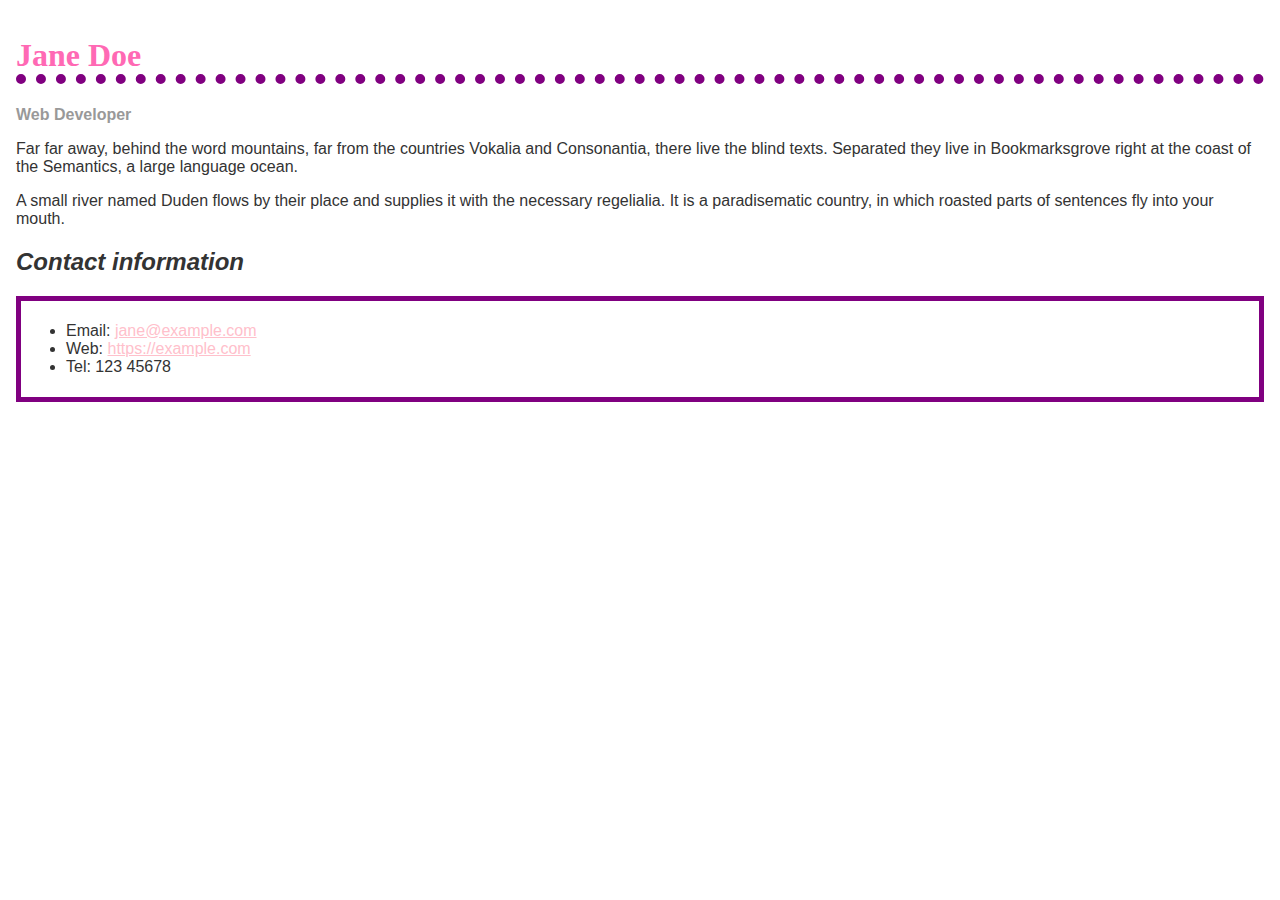
<file: Assignment-3/Part-1/Index.html>
<!--
	Name: Amanjot Singh
	File: Index.html
	Date: 23 February, 2024
    Description - Asssignment 3 Part 1
	-->

<!doctype html>
<html lang="en">
  <head>
    <meta charset="utf-8" />
    <meta name="viewport" content="width=device-width" />
    <title>Formatting a biography</title>
    <style>
      body {
        background-color: #fff;
        color: #333;
        font-family: Arial, Helvetica, sans-serif;
        padding: 1em;
        margin: 0;
      }

      h1 {
        color: hotpink;
        font-size: 2em;
        font-family: Georgia, "Times New Roman", Times, serif;
        border-bottom: 10px dotted purple;
      }

      h2 {
        font-style: italic;
        font-size: 1.5em;
      }

      .job-title {
        color: #999999;
        font-weight: bold;
      }

      a:link
      {
        color: pink;
      }

      a:hover {
        color: green;
        text-decoration: none;
      }

      .contact-information {
        background: white;
        border: 5px solid purple;
        padding: 5px;

      }

    </style>
  </head>

  <body>
    <h1>Jane Doe</h1>
    <div class="job-title">Web Developer</div>
    <p>
      Far far away, behind the word mountains, far from the countries Vokalia
      and Consonantia, there live the blind texts. Separated they live in
      Bookmarksgrove right at the coast of the Semantics, a large language
      ocean.
    </p>

    <p>
      A small river named Duden flows by their place and supplies it with the
      necessary regelialia. It is a paradisematic country, in which roasted
      parts of sentences fly into your mouth.
    </p>

    <h2>Contact information</h2>
    <div class="contact-information">
    <ul>
      <li>
        Email:
        <a href="mailto:jane@example.com">jane@example.com</a>
      </li>
      <li>
        Web:
        <a href="https://example.com">https://example.com</a>
      </li>
      <li>Tel: 123 45678</li>
    </ul>
    </div>
  </body>
</html>
</file>
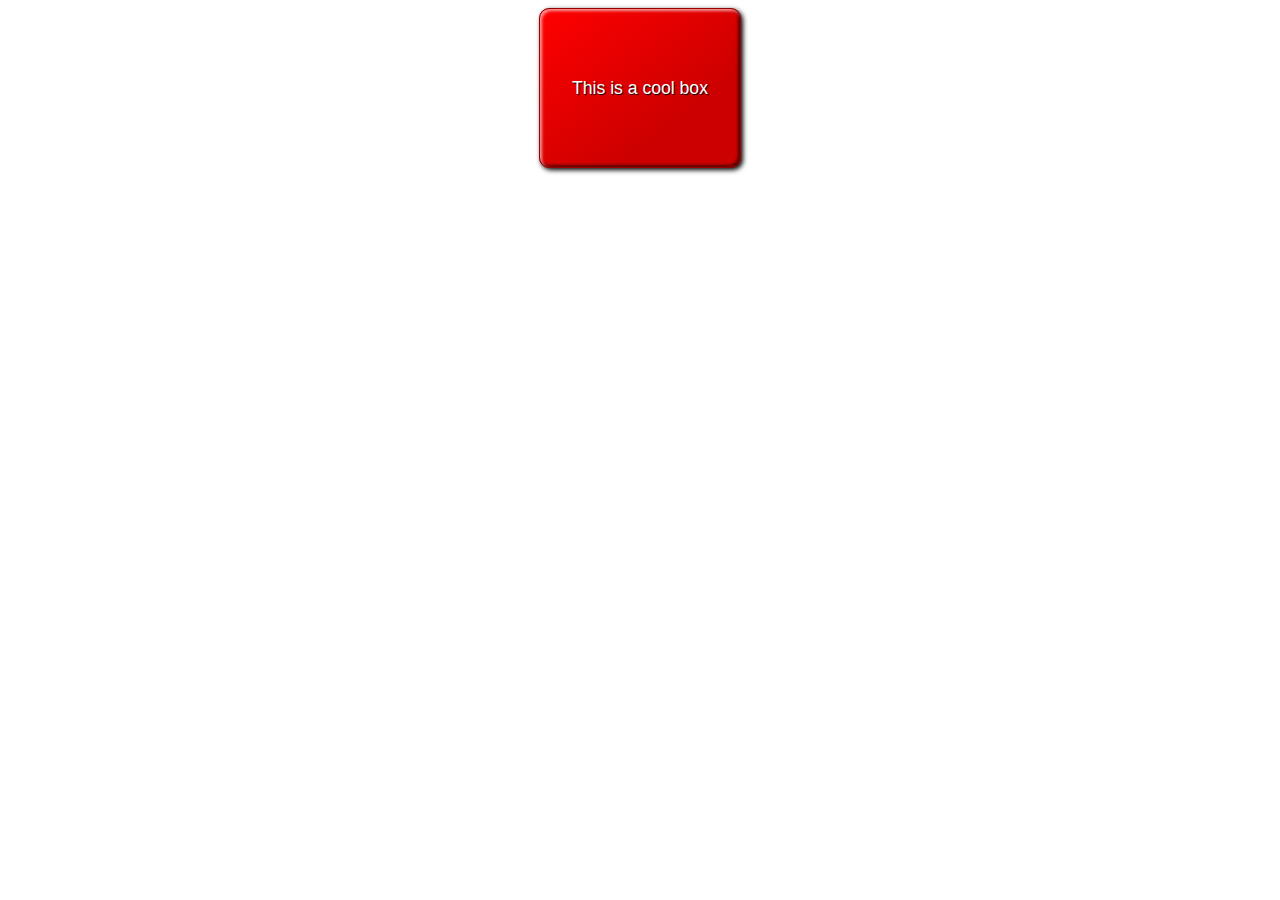
<file: Assignment-3/Part-2/index.html>
<!--
	Name: Amanjot Singh
	File: Index.html
	Date: 23 February, 2024
    Description - Asssignment 3 Part 2
	-->

<!DOCTYPE html>
<html lang="en-US">
  <head>
    <meta charset="utf-8">
    <meta name="viewport" content="width=device-width">
    <title>Cool box</title>
    <link href="style.css" rel="stylesheet" type="text/css" />
  </head>
  <body>
      <div>This is a cool box</div>
  </body>
</html>
</file>
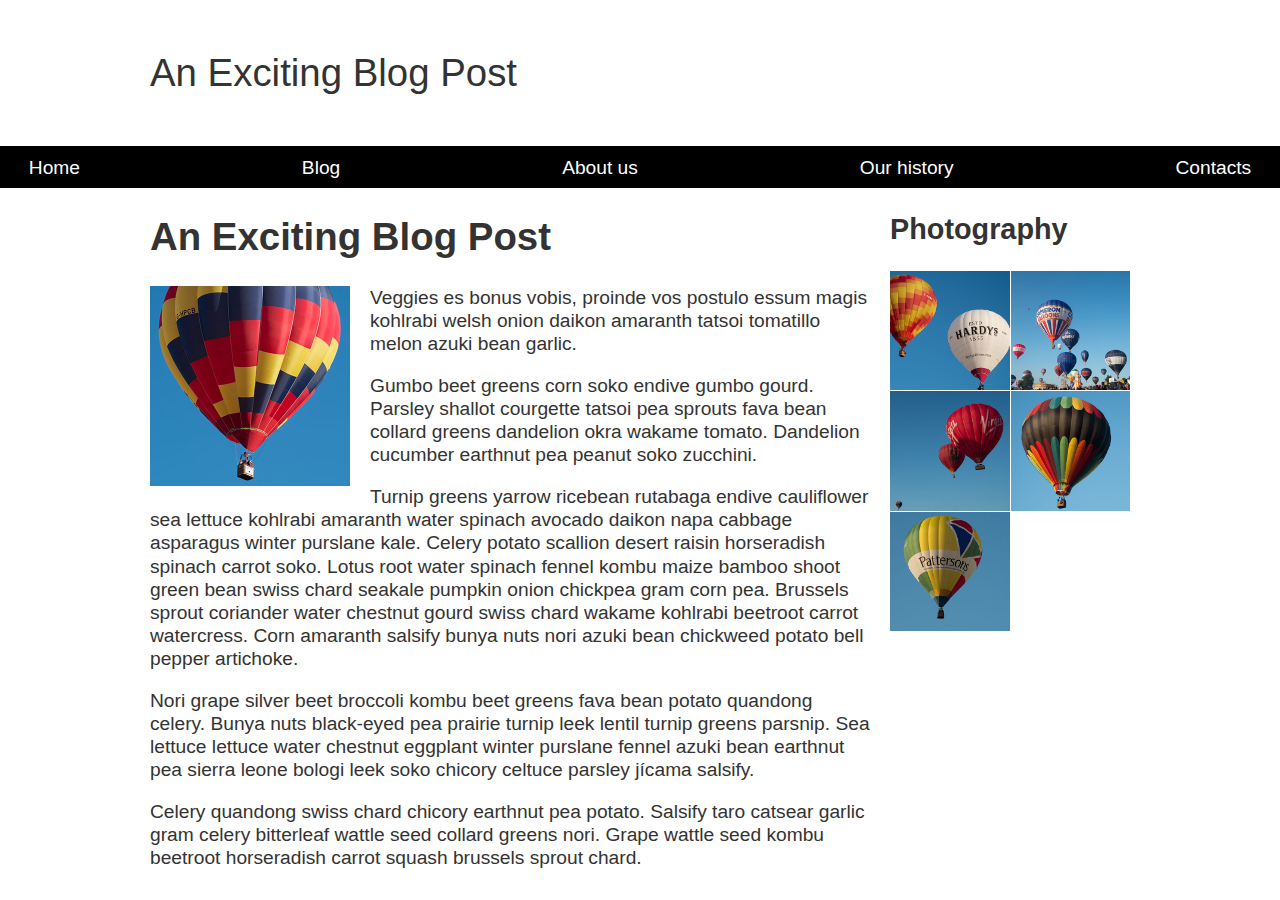
<file: Assignment-3/Part-4/index.html>
<!--
	Name: Amanjot Singh
	File: Index.html
	Date: 23 February, 2024
    Description - Asssignment 3 Part-4
	-->
    <!DOCTYPE html>
<html lang="en-US">
  <head>
    <meta charset="utf-8">
    <meta name="viewport" content="width=device-width, initial-scale=1">
    <title>Layout Task</title>
    <link href="style.css" rel="stylesheet" type="text/css">
  </head>

<body>

  <div class="logo">
    An Exciting Blog Post 
  </div>

  <nav>
    <ul>
      <li>
        <a href="">Home</a>
      </li>
      <li>
        <a href="">Blog</a>
      </li>
      <li>
        <a href="">About us</a>
      </li>
      <li>
        <a href="">Our history</a>
      </li>
      <li>
        <a href="">Contacts</a>
      </li>
    </ul>
  </nav>

  <main class="grid">
    <article>
      <h1>
        An Exciting Blog Post
      </h1>
      <img src="balloon-sq6.jpg" alt="placeholder" class="feature">
      <p>Veggies es bonus vobis, proinde vos postulo essum magis kohlrabi welsh onion daikon amaranth tatsoi tomatillo melon
        azuki bean garlic.</p>

      <p>Gumbo beet greens corn soko endive gumbo gourd. Parsley shallot courgette tatsoi pea sprouts fava bean collard greens
        dandelion okra wakame tomato. Dandelion cucumber earthnut pea peanut soko zucchini.</p>

      <p>Turnip greens yarrow ricebean rutabaga endive cauliflower sea lettuce kohlrabi amaranth water spinach avocado daikon
        napa cabbage asparagus winter purslane kale. Celery potato scallion desert raisin horseradish spinach carrot soko.
        Lotus root water spinach fennel kombu maize bamboo shoot green bean swiss chard seakale pumpkin onion chickpea gram
        corn pea. Brussels sprout coriander water chestnut gourd swiss chard wakame kohlrabi beetroot carrot watercress.
        Corn amaranth salsify bunya nuts nori azuki bean chickweed potato bell pepper artichoke.</p>

      <p>Nori grape silver beet broccoli kombu beet greens fava bean potato quandong celery. Bunya nuts black-eyed pea prairie
        turnip leek lentil turnip greens parsnip. Sea lettuce lettuce water chestnut eggplant winter purslane fennel azuki
        bean earthnut pea sierra leone bologi leek soko chicory celtuce parsley jícama salsify.</p>

      <p>Celery quandong swiss chard chicory earthnut pea potato. Salsify taro catsear garlic gram celery bitterleaf wattle
        seed collard greens nori. Grape wattle seed kombu beetroot horseradish carrot squash brussels sprout chard.</p>

    </article>

    <aside>
      <h2>
        Photography
      </h2>
      <ul class="photos">
        <li>
          <img src="balloon-sq1.jpg" alt="placeholder">
        </li>
        <li>
          <img src="balloon-sq2.jpg" alt="placeholder">
        </li>
        <li>
          <img src="balloon-sq3.jpg" alt="placeholder">
        </li>
        <li>
          <img src="balloon-sq4.jpg" alt="placeholder">
        </li>
        <li>
          <img src="balloon-sq5.jpg" alt="placeholder">
        </li>
      </ul>

    </aside>
  </main>

</body>

</html>
</file>
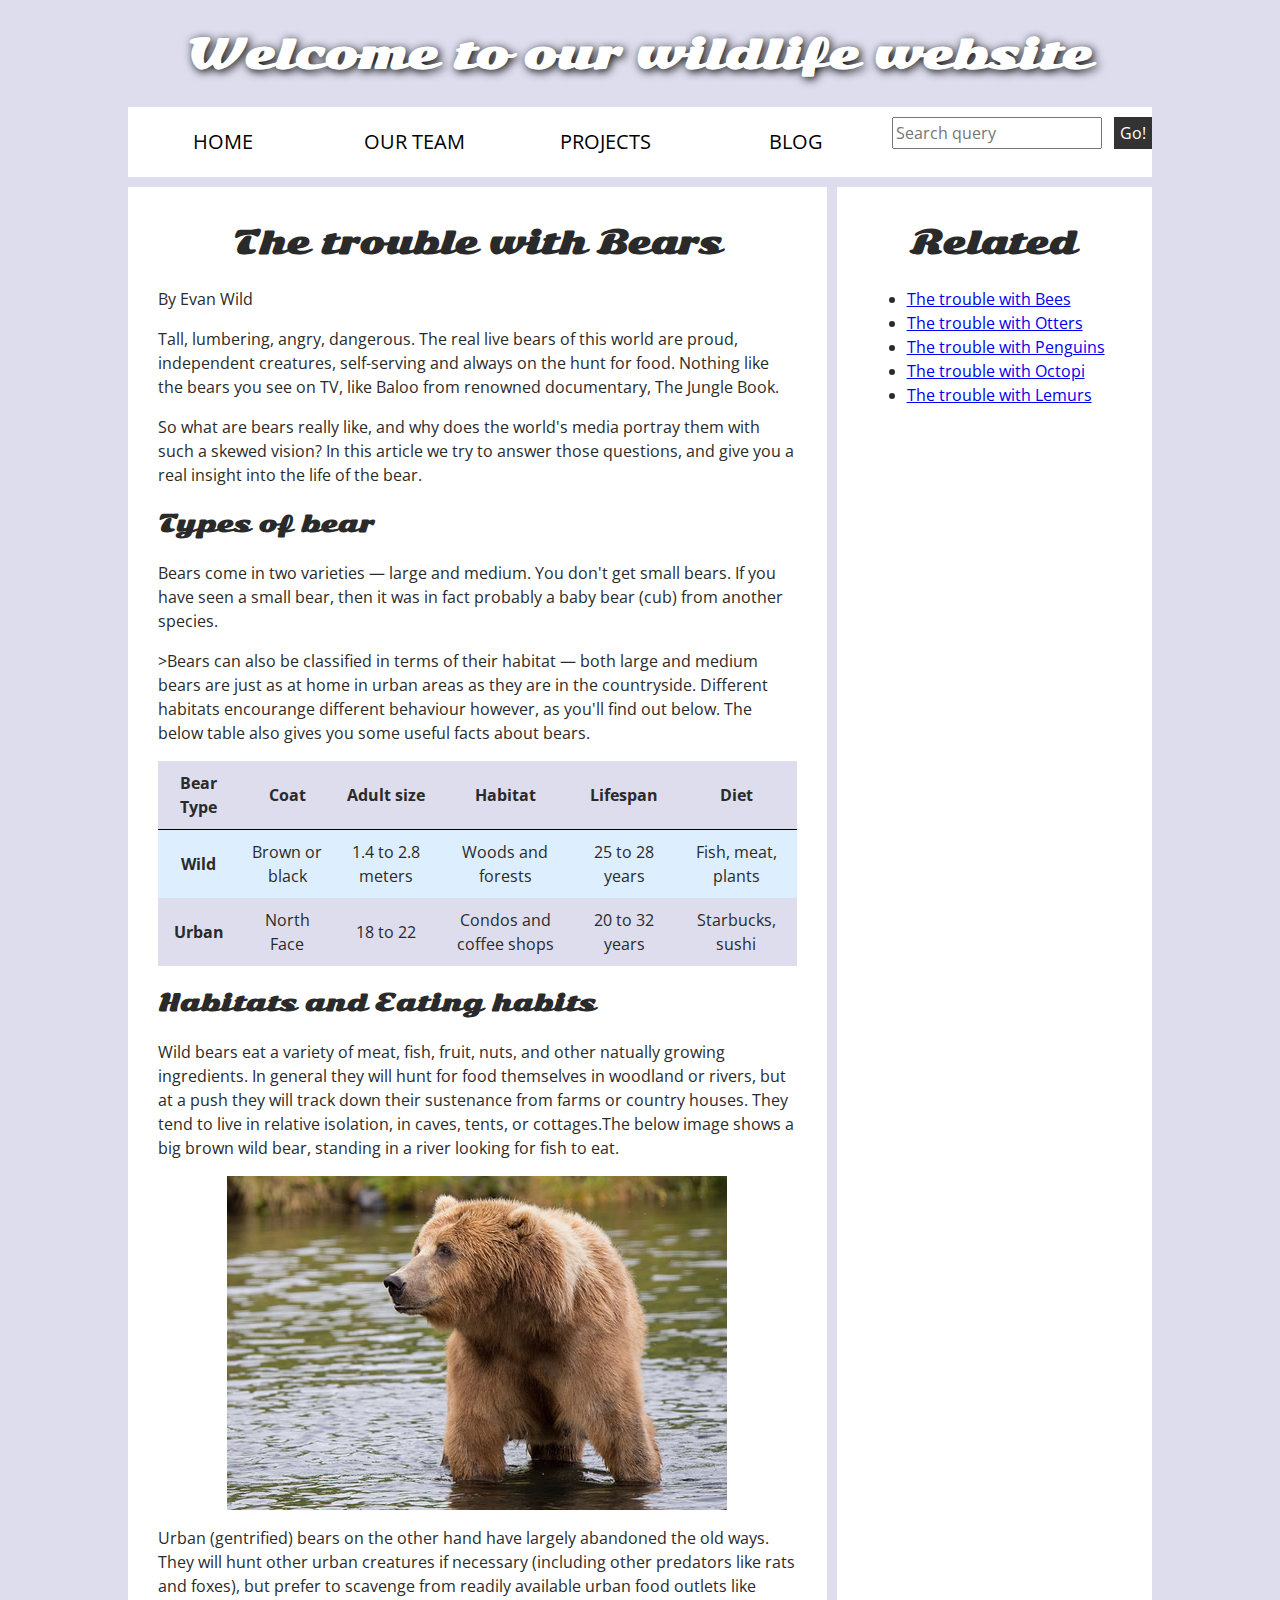
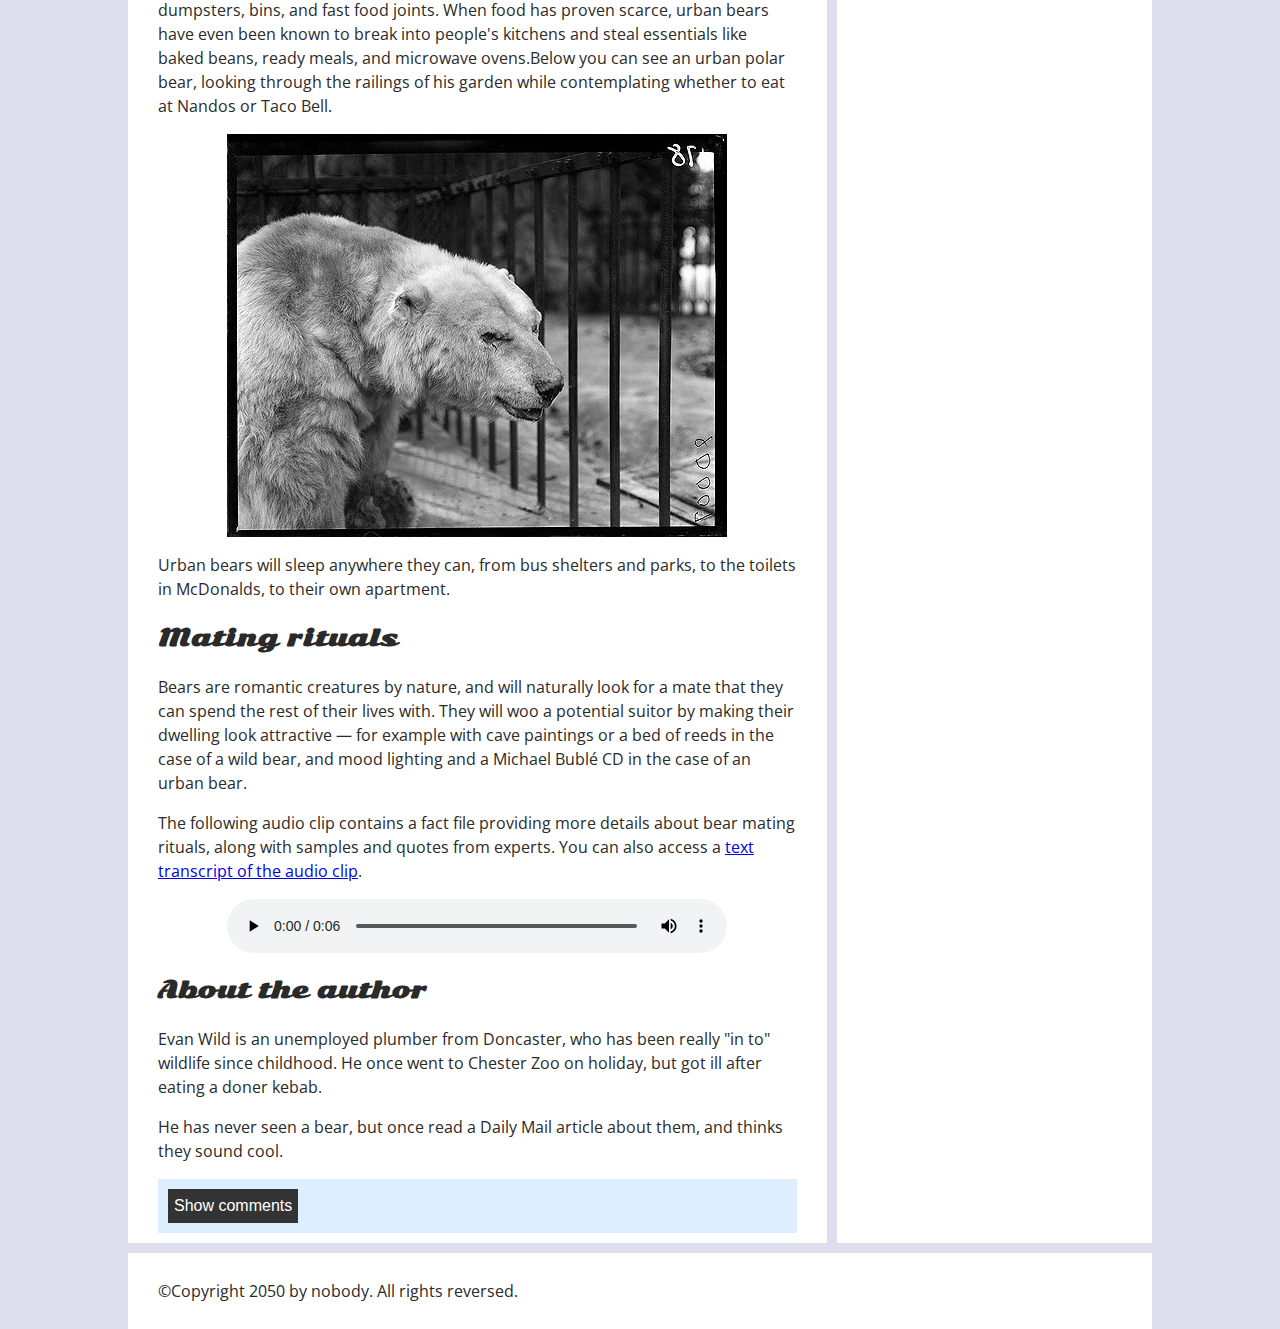
<file: Assignment-5/assessment-files/index.html>
<!--
	Name: Amanjot Singh
	File: Index.html
	Date: 15 April, 2024
    Description - Asssignment 5
	-->
  <!DOCTYPE html>
<html lang="'en-US">
  <head>
    <meta charset="utf-8">

    <title>Accessibility assessment</title>
    <link href="https://fonts.googleapis.com/css?family=Open+Sans+Condensed:300|Sonsie+One" rel="stylesheet" type="text/css">
    <link rel="stylesheet" href="style.css">

    <!-- the below three lines are a fix to get HTML5 semantic elements working in old versions of Internet Explorer-->
    <!--[if lt IE 9]>
      <script src="http://html5shiv.googlecode.com/svn/trunk/html5.js"></script>
    <![endif]-->
  </head>

  <body>
    <div class="header">
      <h1>Welcome to our wildlife website</h1>
    </div>

    <nav>
      <ul>
        <li><a href="#">Home</a></li>
        <li><a href="#">Our team</a></li>
        <li><a href="#">Projects</a></li>
        <li><a href="#">Blog</a></li>
      </ul>

      <form class="search">
        <input type="search" name="q" placeholder="Search query" aria-label="'Search thorugh site content">
        <input type="submit" value="Go!">
      </form>
    </nav>

    <main>
      <article>
        <h2>The trouble with Bears</h2>
        
        <p>By Evan Wild</p>
        
        <p>Tall, lumbering, angry, dangerous. The real live bears of this world are proud, independent creatures, self-serving and always on the hunt for food. Nothing like the bears you see on TV, like Baloo from renowned documentary, The Jungle Book.</p>
        
        <p>So what are bears really like, and why does the world's media portray them with such a skewed vision? In this article we try to answer those questions, and give you a real insight into the life of the bear.</p>
        
        <h3>Types of bear</h3>
        
        <p>Bears come in two varieties — large and medium. You don't get small bears. If you have seen a small bear, then it was in fact probably a baby bear (cub) from another species.</p>
        
        <p>>Bears can also be classified in terms of their habitat — both large and medium bears are just as at home in urban areas as they are in the countryside. Different habitats encourange different behaviour however, as you'll find out below. The below table also gives you some useful facts about bears.</p>
        
        <table>
          <thead>
            <tr>
              <th scope="col">Bear Type</th>
              <th scope="col">Coat</th>
              <th scope="col">Adult size</th>
              <th scope="col">Habitat</th>
              <th scope="col">Lifespan</th>
              <th scope="col">Diet</th>
            </tr>
          </thead>
          <tbody>
            <tr>
              <th scope="row">Wild</th>
              <td>Brown or black</td>
              <td>1.4 to 2.8 meters</td>
              <td>Woods and forests</td>
              <td>25 to 28 years</td>
              <td>Fish, meat, plants</td>
            </tr>
            <tr>
              <th scope="row">Urban</th>
              <td>North Face</td>
              <td>18 to 22</td>
              <td>Condos and coffee shops</td>
              <td>20 to 32 years</td>
              <td>Starbucks, sushi</td>
            </tr>
          </tbody>
        </table>

        <h3>Habitats and Eating habits</h3>
        
        <p>Wild bears eat a variety of meat, fish, fruit, nuts, and other natually growing ingredients. In general they will hunt for food themselves in woodland or rivers, but at a push they will track down their sustenance from farms or country houses. They tend to live in relative isolation, in caves, tents, or cottages.The below image shows <span id="wild-label">a big brown wild bear, standing in a river looking for fish to eat</span>.</p>
        
        <img src="media/wild-bear.jpg" aria-labelledby="wild-label">
        
        <p>Urban (gentrified) bears on the other hand have largely abandoned the old ways. They will hunt other urban creatures if necessary (including other predators like rats and foxes), but prefer to scavenge from readily available urban food outlets like dumpsters, bins, and fast food joints. When food has proven scarce, urban bears have even been known to break into people's kitchens and steal essentials like baked beans, ready meals, and microwave ovens.Below you can see <span id="urban-label">an urban polar bear, looking through the railings of his garden while contemplating whether to eat at Nandos or Taco Bell</span>.</p>
        
        <img src="media/urban-bear.jpg" aria-labelledby="urban-label">
        
        <p>Urban bears will sleep anywhere they can, from bus shelters and parks, to the toilets in McDonalds, to their own apartment.</p>
        
        <h3>Mating rituals</h3>
        
        <p>Bears are romantic creatures by nature, and will naturally look for a mate that they can spend the rest of their lives with. They will woo a potential suitor by making their dwelling look attractive — for example with cave paintings or a bed of reeds in the case of a wild bear, and mood lighting and a Michael Bublé CD in the case of an urban bear.</p>
        
        <p>The following audio clip contains a fact file providing more details about bear mating rituals, along with samples and quotes from experts. You can also access a <a href="transcript.html">text transcript of the audio clip</a>.</p>
        
        <audio controls>
          <source src="media/bear.mp3" type="audio/mp3">
          <source src="media/bear.ogg" type="audio/ogg">
          <p>It looks like your browser doesn't support HTML5 audio players.</p>
        </audio>

        <aside>

          <h3>About the author</h3>
        
          <p>Evan Wild is an unemployed plumber from Doncaster, who has been really "in to" wildlife since childhood. He once went to Chester Zoo on holiday, but got ill after eating a doner kebab.
       
          <p>He has never seen a bear, but once read a Daily Mail article about them, and thinks they sound cool.</p>

        </aside>
        <section class="comments">
          <button class="show-hide">Show comments</button>

          <div class="comment-wrapper">

            <h2>Add comment</h2>

            <form class="comment-form">
              <div class="flex-pair">
                <label for="name">Your name:</label>
                <input type="text" name="name" id="name" placeholder="Enter your name">
              </div>
              <div class="flex-pair">
                Your comment:
                <input type="text" name="comment" id="comment" placeholder="Enter your comment">
              </div>
              <div>
                <input type="submit" value="Submit comment">
              </div>
            </form>

            <h2>Comments</h2>

            <ul class="comment-container">

              <li>

                <p>Bob Fossil</p>

                <p>Oh I am so glad you taught me all about the big brown angry guys in the woods. With their sniffing little noses and their bad attitudes, they can sure be a menace — I was thinking of putting them all in a truck and driving them outta here. I run a zoo, you know.</p>

              </li>

            </ul>

          </div>
        </section>
      </article>

      <div class="secondary">
        <h2>Related</h2>

        <ul>
          <li><a href="#">The trouble with Bees</a></li>
          <li><a href="#">The trouble with Otters</a></li>
          <li><a href="#">The trouble with Penguins</a></li>
          <li><a href="#">The trouble with Octopi</a></li>
          <li><a href="#">The trouble with Lemurs</a></li>
        </ul>
      </div>
    </main>

    <footer>
      <p>©Copyright 2050 by nobody. All rights reversed.</p>
    </footer>

    <script src="main.js"></script>

  </body>
</html>
</file>
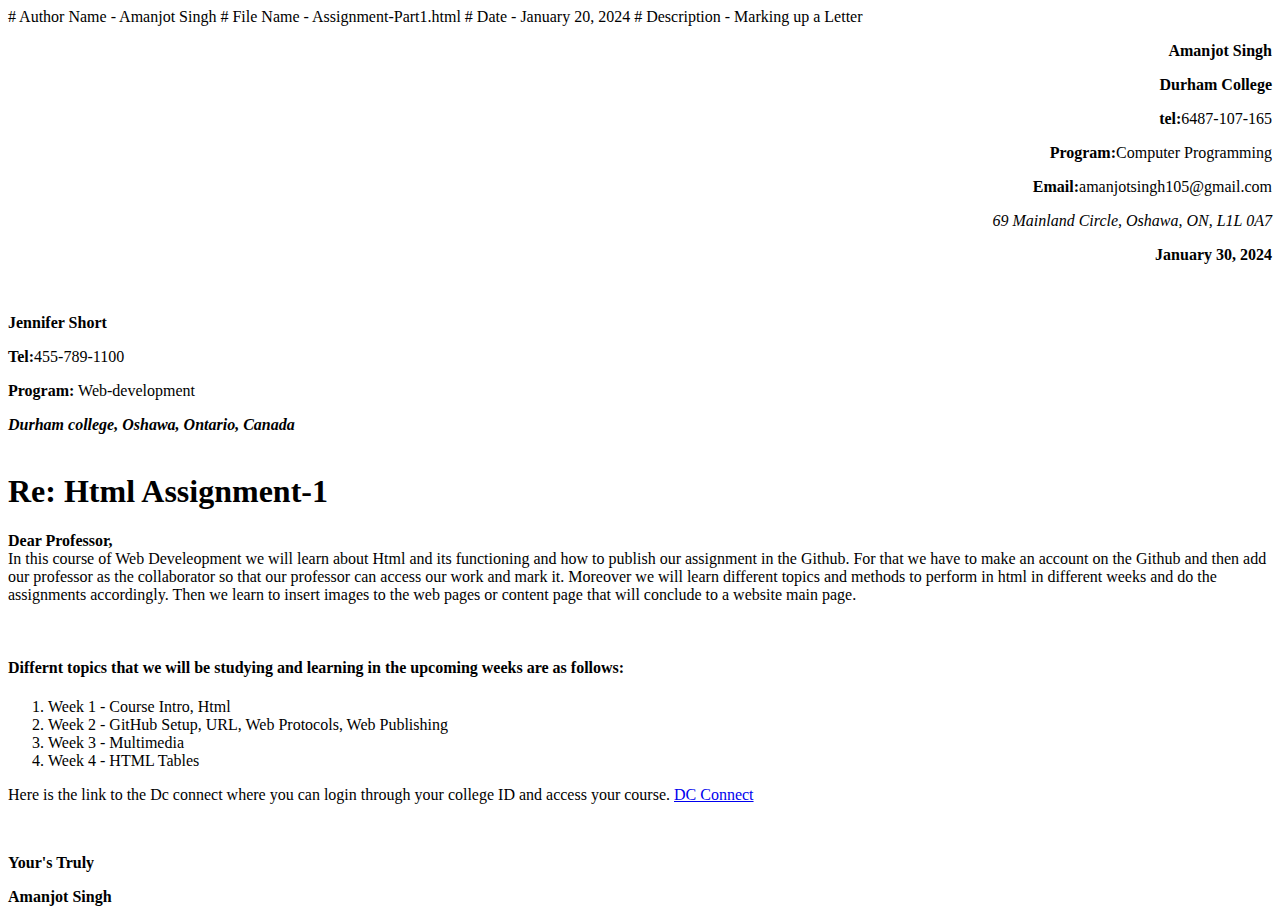
<file: Assignment-part1.html>
# Author Name - Amanjot Singh
# File Name - Assignment-Part1.html
# Date - January 20, 2024
# Description - Marking up a Letter


<!DOCTYPE html>
<html lang="en">
<head>
    <meta charset="UTF-8">
    <meta name="viewport" content="width=device-width, initial-scale=1.0">
    <title>Letter</title>
</head>
<body>
    <div class="right" style="text-align:right;">
        <p><b>Amanjot Singh</b></p>
        <p><b>Durham College</b></p>
        <p><b>tel:</b>6487-107-165</p>
        <p><b>Program:</b>Computer Programming</p>
        <p><b>Email:</b>amanjotsingh105@gmail.com</p>
        <address><i>69 Mainland Circle, Oshawa, ON, L1L 0A7</i></address>
        <p><b>January 30, 2024</b></p>
    </div>

    <br>

    <div class="right">
        <p><b>Jennifer Short</b></p>
        <p><b>Tel:</b>455-789-1100</p>
        <p><b>Program:</b> Web-development</p>
        <address><i><b>Durham college, Oshawa, Ontario, Canada</b></i></address>

    </div>

    <br>

    <h1>Re: Html Assignment-1 </h1>

    <p>
        <b>Dear Professor,</b>
        <br>
        In this course of Web Develeopment we will learn about Html and its functioning and how to publish our assignment in the Github. For that we have to make an account on the Github and then add our professor as the collaborator so that our professor can access our work and mark it. Moreover we will learn different topics and methods to perform in html in different weeks and do the assignments accordingly. Then we learn to insert images to the web pages or content page that will conclude to a website main page. 
    </p>

    <br>

    <h4>Differnt topics that we will be studying and learning in the upcoming weeks are as follows:</h4>
    <ol type="1">
        <li>Week 1 - Course Intro, Html</li>
        <li>Week 2 - GitHub Setup, URL, Web Protocols, Web Publishing</li>
        <li>Week 3 - Multimedia</li>
        <li>Week 4 - HTML Tables</li>

        </ol>

    <p>Here is the link to the Dc connect where you can login through your college ID and access your course. <a href="https://sts.dc-uoit.ca/adfs/ls/?SAMLRequest=jZE9T8MwEEB3JP5D5D2xazsttZJKFSyVytICAwu6JNcmkmMXn4P4%2bbitihjZ7kOne%2b%2buWk%2bxdzv8nJBitnmqGcFowzX%2f0J1quxI7%2faC1FloD4OEAao56MYflbM6yNww0eFczWQiWbYgm3DiK4GIqCalzIXMxexHaCGXKRSGUUkLJd5atiTDENPvoHU0jhj2Gr6HF1922Zn2MJzKcd1PoYWy9tXjEokMaAkqLEFzR%2bpF30nJ74pAcuPXHwfEz%2ffYcFanHsu%2fROqrZFJzxQAMZByOSia3Zr5%2b3JkGbU%2fDRpw1sdX%2bXZdVFIfxnEG4CbHXDLRshlVroHEXT5lo0TQ44W%2baHshRlJ5dlC1BEdOk8VDRhOPaRTtDiReYXveJXiARU8b%2f%2fWf0A" target="_blank" title="This link will redirect you to the login page of the dc connect">DC Connect</a>
    
    </p>


    <br>

    
    <div class="right">
        <p><b>Your's Truly</b></p>
        <p><b>Amanjot Singh</b></p>

    </div>
    

    

    
</body>
</html>
</file>
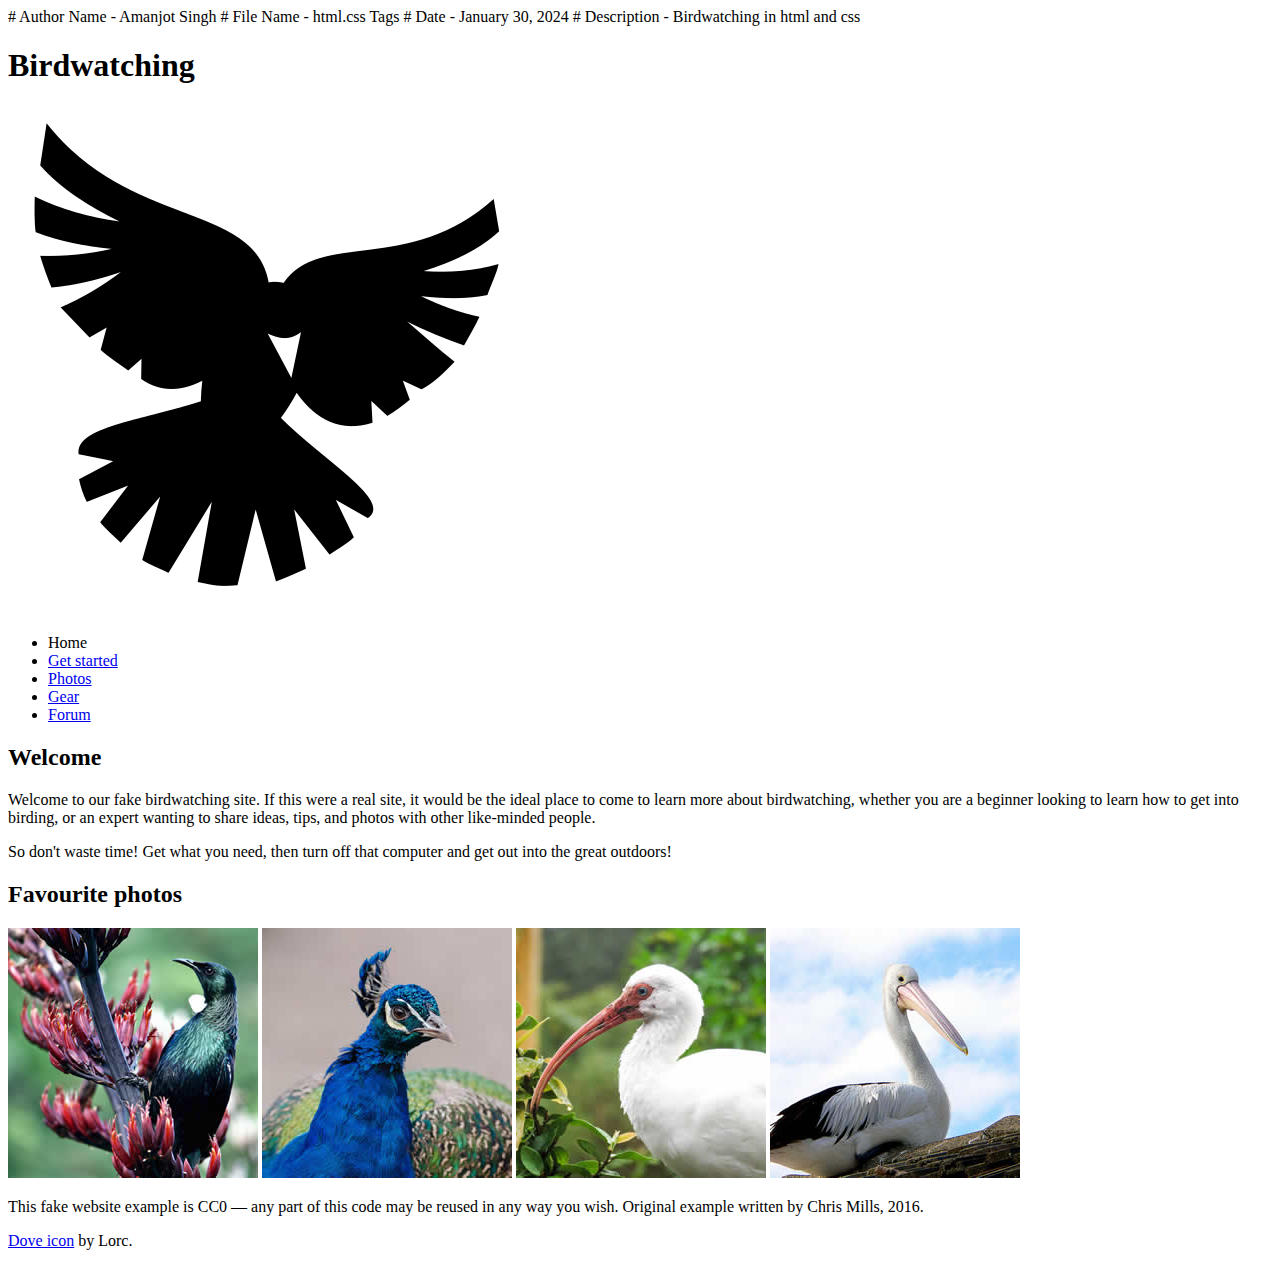
<file: assets/part2.html>
# Author Name - Amanjot Singh
# File Name - html.css Tags
# Date - January 30, 2024
# Description - Birdwatching in html and css



<!DOCTYPE html>
<html lang="en">
  <head>
    <meta charset="utf-8">
    <title>Birdwatching</title>
    </head>
    <header>
    <link href="https://fonts.googleapis.com/css?family=Roboto+Condensed:300%7CCinzel+Decorative:700" rel="stylesheet">

    <link  rel= "stylesheet" href= "C:\Users\amanj\OneDrive\Desktop\Web Development\style.css"/>
    </header>

    <!--[if lt IE 9]>
      <script src="https://cdnjs.cloudflare.com/ajax/libs/html5shiv/3.7.3/html5shiv.js"></script>
    <![endif]-->
  </head>

  <body>
    <envelope>
      <header>

      <h1>Birdwatching</h1>
      <img src="dove.png" alt="A simple dove logo">

      <nav>


      <ul>
        <li><span>Home</span></li>
        <li><a href="#">Get started</a></li>
        <li><a href="#">Photos</a></li>
        <li><a href="#">Gear</a></li>
        <li><a href="#">Forum</a></li>
      </ul>
      </nav>
      </header>
      <main>
        <article>


      <h2>Welcome</h2>

      <p>Welcome to our fake birdwatching site. If this were a real site, it would be the ideal place to come to learn more about birdwatching, whether you are a beginner looking to learn how to get into birding, or an expert wanting to share ideas, tips, and photos with other like-minded people.</p>

      <p>So don't waste time! Get what you need, then turn off that computer and get out into the great outdoors!</p>
        </article>
        <aside>


      <h2>Favourite photos</h2>

      <a href="favorite-1.jpg"><img src="favorite-1_th.jpg" alt="Small black bird, black claws, long black slender beak, links to larger version of the image"></a>
      <a href="favorite-2.jpg"><img src="favorite-2_th.jpg" alt="Top half of a pretty bird with bright blue plumage on neck, light colored beak, blue headdress, links to larger version of the image"></a>
      <a href="favorite-3.jpg"><img src="favorite-3_th.jpg" alt="Top half of a large bird with white plumage, very long curved narrow light colored break, links to larger version of the image"></a>
      <a href="favorite-4.jpg"><img src="favorite-4_th.jpg" alt="Large bird, mostly white plumage with black plumage on back and rear, long straight white beak, links to larger version of the image"></a>
        </aside>

      </main>

      <footer>


      <p>This fake website example is CC0 — any part of this code may be reused in any way you wish. Original example written by Chris Mills, 2016.</p>
      

      <p><a href="http://game-icons.net/lorc/originals/dove.html">Dove icon</a> by Lorc.</p>
      </footer>

  </body>
</html>
</file>
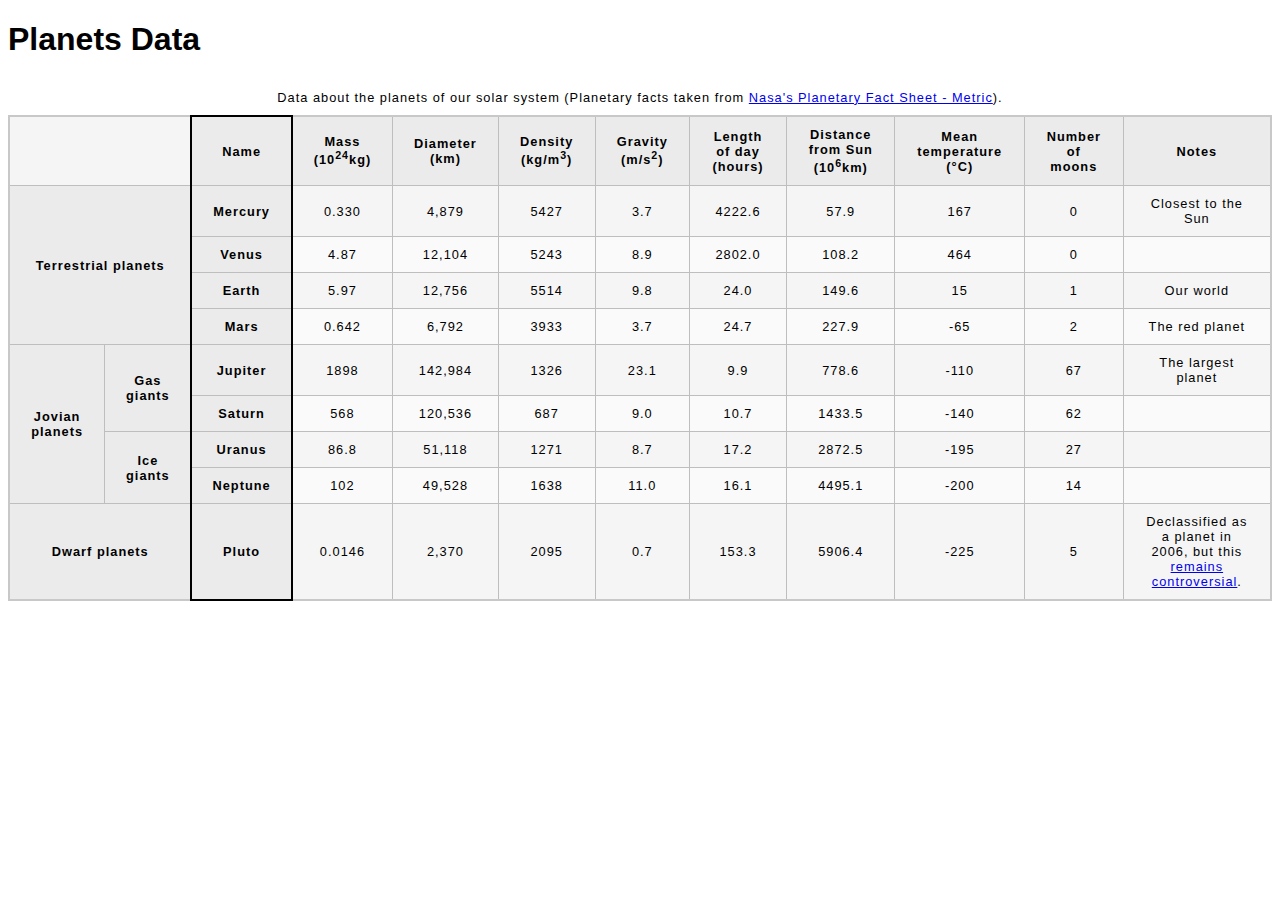
<file: Assignment-2/Part 2/blank-template.html>
<!---- Author Name - Amanjot Singh
File Name - blank-template.html
 Date - February 12, 2024
Description - Structuring planet data --->

<!DOCTYPE html>
<html lang="en">
  <head>
    <meta name="viewport" content="width=device-width">
    <title>Planets Data</title>
    <link href="minimal-table.css" rel="stylesheet" type="text/css">
  </head>
  <body>
    <h1>Planets Data</h1>
    <table>
      <caption>Data about the planets of our solar system (Planetary facts taken from <a href="https://nssdc.gsfc.nasa.gov/planetary/factsheet/">Nasa's Planetary Fact Sheet - Metric</a>).</caption>
      <colgroup>
        <col span="2">
        <col style="border: 2px solid black">
        <col span="9">
      </colgroup>
      <thead>
      <tr>
      <td colspan="2"></td>
      <th scope="col">Name</th>
       <th scope="col">Mass (10<sup>24</sup>kg)</th>
      <th scope="col">Diameter (km)</th>
      <th scope="col">Density (kg/m<sup>3</sup>)</th>
      <th scope="col">Gravity (m/s<sup>2</sup>)</th>
      <th scope="col">Length of day (hours)</th>
      <th scope="col">Distance from Sun (10<sup>6</sup>km)</th>
      <th scope="col">Mean temperature (°C)</th>
      <th scope="col">Number of moons</th>
      <th scope="col">Notes</th>
        </tr>
      </thead>
      <tbody>
        <tr>
     <th rowspan="4" colspan="2" scope="rowgroup">Terrestrial planets</th>
      <th scope="row">Mercury</th>
       <td>0.330</td>
      <td>4,879</td>
      <td>5427</td>
      <td>3.7</td>
       <td>4222.6</td>
      <td>57.9</td>
      <td>167</td>
      <td>0</td>
     <td>Closest to the Sun</td>
        </tr>
    <tr>
   <th scope="row">Venus</th>
  <td>4.87</td>
   <td>12,104</td>
  <td>5243</td>
  <td>8.9</td>
  <td>2802.0</td>
  <td>108.2</td>
  <td>464</td>
   <td>0</td>
   <td></td>
    </tr>

<tr>
 <th scope="row">Earth</th>
<td>5.97</td>
  <td>12,756</td>
  <td>5514</td>
  <td>9.8</td>
   <td>24.0</td>
  <td>149.6</td>
   <td>15</td>
    <td>1</td>
   <td>Our world</td>
    </tr>

  <tr>
  <th scope="row">Mars</th>
   <td>0.642</td>
  <td>6,792</td>
  <td>3933</td>
   <td>3.7</td>
  <td>24.7</td>
 <td>227.9</td>
 <td>-65</td>
 <td>2</td>
  <td>The red planet</td>
  </tr>

 <tr>
  <th rowspan="4" scope="rowgroup">Jovian planets</th>
  <th rowspan="2" scope="rowgroup">Gas giants</th>
  <th scope="row">Jupiter</th>
  <td>1898</td>
   <td>142,984</td>
  <td>1326</td>
  <td>23.1</td>
  <td>9.9</td>
   <td>778.6</td>
   <td>-110</td>
   <td>67</td>
 <td>The largest planet</td>
        </tr>

<tr>
    <th scope="row">Saturn</th>
    <td>568</td>
    <td>120,536</td>
    <td>687</td>
    <td>9.0</td>
    <td>10.7</td>
    <td>1433.5</td>
    <td>-140</td>
    <td>62</td>
    <td></td>
    </tr>

 <tr>
  <th rowspan="2" scope="rowgroup">Ice giants</th>
  <th scope="row">Uranus</th>
  <td>86.8</td>
  <td>51,118</td>
  <td>1271</td>
  <td>8.7</td>
    <td>17.2</td>
   <td>2872.5</td>
   <td>-195</td>
  <td>27</td>
  <td></td>
  </tr>


  <tr>
  <th scope="row">Neptune</th>
  <td>102</td>
  <td>49,528</td>
  <td>1638</td>
  <td>11.0</td>
  <td>16.1</td>
  <td>4495.1</td>
   <td>-200</td>
   <td>14</td>
  <td></td>
 </tr>

   <tr>
    <th colspan="2" scope="row">Dwarf planets</th>
    <th scope="row">Pluto</th>
    <td>0.0146</td>
    <td>2,370</td>
    <td>2095</td>
    <td>0.7</td>
    <td>153.3</td>
    <td>5906.4</td>
    <td>-225</td>
    <td>5</td>
    <td>Declassified as a planet in 2006, but this <a href="https://www.usatoday.com/story/tech/2014/10/02/pluto-planet-solar-system/16578959/">remains controversial</a>.</td>
    </tr>
     </tbody>
    </table>


  </body>
</html>
</file>
<file: Assignment-3/Part-2/style.css>
html {
    font-family: sans-serif;
  }
  
  div {
    /* Assigning sizing and position */
    width: 200px;
    margin: auto;
    line-height: 9;
    /* Text Size */
    font-size: 1.1rem;
    text-align: center;
    color: white;
    /* Text Shadow color*/
    text-shadow: 1px 1px 1px black;
     /*border Radius*/
 border-radius: 10px;
 border: 1px solid #990000;
     /*Adding background color and image */
 background-color: red;
 background-image: linear-gradient(
   to top left,
   rgba(0, 0, 0, 0.2),
   rgba(0, 0, 0, 0.2) 30%,
   rgba(0, 0, 0, 0)
 );
     /* Adding effects */
 box-shadow: inset 2px 2px 3px rgba(255, 255, 255, 0.6),
   inset -2px -2px 3px rgba(0, 0, 0, 0.6), 2px 2px 5px black;
}
</file>
<file: Assignment-3/Part-4/style.css>
body {
    background-color: #fff;
    color: #333;
    margin: 0;
    font: 1.2em / 1.2 Arial, Helvetica, sans-serif;
  }

  img {
      max-width: 100%;
      display: block;
  }
  
  .logo {
    font-size: 200%;
    padding: 50px 20px;
    margin: 0 auto;
    max-width: 980px;
  }
  
  .grid {
    margin: 0 auto;
    padding: 0 20px;
    max-width: 980px;
    display: grid;
    grid-template-columns: 3fr 1fr;
    gap: 20px;
  }
  
  nav {
    background-color: #000;
    padding: .5em;
    top: 0;
    position: sticky;
  }
  
  nav ul {
    margin: 0;
    padding: 0;
    list-style: none;
    display: flex;
    justify-content: space-between;
  }
  
  nav a {
    color: #fff;
    text-decoration: none;
    padding: .5em 1em;
  }
  
  .photos {
    list-style: none;
    margin: 0;
    padding: 0;
    display: grid;
    gap: 1px;
    grid-template-columns: 1fr 1fr;
  }

  .feature {
      width: 200px;
      float: left;
      margin: 0 20px 20px 0;
  }
</file>
<file: Assignment-5/assessment-files/style.css>
/* || General setup */

html, body {
  margin: 0;
  padding: 0;
}

html {
  font-size: 10px;
  background-color: #dde;
}

body {
  width: 80%;
  min-width: 1024px;
  margin: 0 auto;
}

/* || typography */

h1, h2, h3 {
  font-family: 'Sonsie One', cursive;
  color: #2a2a2a;
}

p, input, li, table, label {
  font-family: 'Open Sans Condensed', sans-serif;
  color: #2a2a2a;
}

h1 {
  font-size: 4rem;
  text-align: center;
  color: white;
  text-shadow: 2px 2px 10px black;
}

h2 {
  font-size: 3rem;
  text-align: center;
}

h3 {
  font-size: 2.2rem;
}

p, li, table {
  font-size: 1.6rem;
  line-height: 1.5;
}

/* || header layout */

nav, article, footer, .secondary {
  background-color:white;
}

article, footer, .secondary {
  padding: 10px 30px;
}

article {
  margin-right: 10px;
}

nav {
  height: 50px;
  display: flex;
  padding: 1% 0;
  margin-bottom: 10px;
}

nav ul {
  padding: 0;
  list-style-type: none;
  flex: 2;
  display: flex;
}

nav li {
  display: inline;
  text-align: center;
  flex: 1;
}

nav a {
  display: inline-block;
  font-size: 2rem;
  text-transform: uppercase;
  text-decoration: none;
  color: black;
}

nav.search {
  flex: 1;
  display: flex;
  align-items: center;
  height: 100%;
  padding: 0 2em;
}

.search input {
  font-size: 1.6rem;
  height: 32px;
}

.search input[type="search"] {
  flex: 3;
}

.search input[type="submit"] {
  flex: 1;
  margin-left: 1rem;
  background: #333;
  border: 0;
  color: white;
}

/* || main layout */

main {
  display: flex;
}

article {
  flex: 5;
}

.secondary {
  flex: 2;
}

footer {
  margin-top: 10px;
}

/* Table styling */

table {
  width: 100%;
  background-color: #dde;
  border-collapse: collapse;
}

th, td {
  padding: 10px;
}

td {
  text-align: center;
}

th[scope="col"] {
  border-bottom: 1px solid black;
}

tbody tr:nth-child(odd) {
  background-color: #def;
}

/* styling content images and audio */

img, audio {
  display: block;
  margin: 0 auto;
}

audio {
  width: 500px;
}

/* Comments styling */

.comments {
  background-color: #def;
  padding: 10px;
}

.show-hide {
  cursor: pointer;
}

.comments h2 {
  font-size: 2rem;
}

.comments h2:nth-of-type(2) {
  margin-bottom: 0;
}

.comment-form {
  margin-bottom: 3rem;
}

.comment-form .flex-pair {
  display: flex;
  padding: 0 3rem 1rem;
}

.comment-form label {
  align-self: center;
  flex: 2;
  text-align: right;
}

.comment-form input {
  margin-left: 1rem;
  flex: 6;
}


.comment-form input, .comment-form label, .show-hide {
  font-size: 1.6rem;
  line-height: 32px;
}

.comment-form input[type="submit"], .show-hide {
  background: #333;
  border: 0;
  color: white;
}

.comment-form input[type="submit"] {
  width: 30%;
  display: block;
  margin: 0 auto;
}

.comment-container {
  margin-top: 0;
}

.comment-container li {
  list-style-type: none;
  display: flex;
}

.comment-container li p:nth-child(1) {
  flex: 1;
  font-weight: bold;
}

.comment-container li p:nth-child(2) {
  flex: 5;
}
</file>
<file: Assignment-2/Part 2/minimal-table.css>
html {
  font-family: sans-serif;
}

table {
  border-collapse: collapse;
  border: 2px solid rgb(200,200,200);
  letter-spacing: 1px;
  font-size: 0.8rem;
}

td, th {
  border: 1px solid rgb(190,190,190);
  padding: 10px 20px;
}

th {
  background-color: rgb(235,235,235);
}

td {
  text-align: center;
}

tr:nth-child(even) td {
  background-color: rgb(250,250,250);
}

tr:nth-child(odd) td {
  background-color: rgb(245,245,245);
}

caption {
  padding: 10px;
}
</file>
